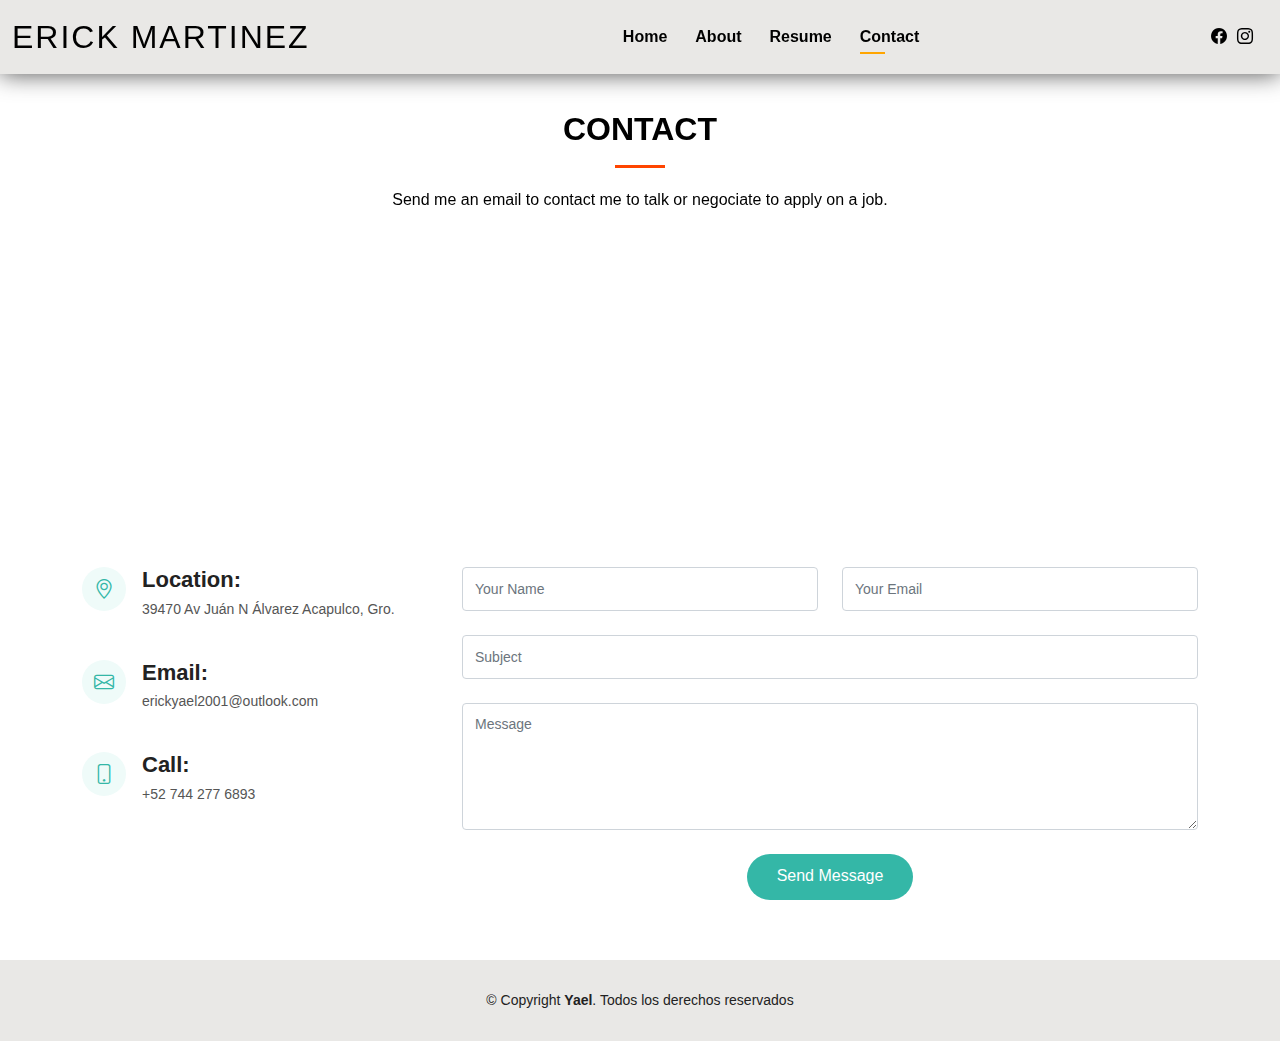
<file: contact.html>
<!DOCTYPE html>
<html lang="en">

<head>
  <meta charset="utf-8">
  <meta content="width=device-width, initial-scale=1.0" name="viewport">

  <title> Erick Martinez CV - Conctact</title>
  <meta content="" name="description">
  <meta content="" name="keywords">

  <!-- Favicons -->
  <link href="assets/img/EM-icon.png" rel="icon">
  <link href="assets/img/apple_touch_img.png" rel="apple-touch-icon">

  <!-- Google Fonts -->
  <link href="https://fonts.googleapis.com/css?family=Open+Sans:300,300i,400,400i,600,600i,700,700i|Raleway:300,300i,400,400i,500,500i,600,600i,700,700i|Poppins:300,300i,400,400i,500,500i,600,600i,700,700i" rel="stylesheet">

  <!-- Vendor CSS Files -->
  <link href="assets/vendor/aos/aos.css" rel="stylesheet">
  <link href="assets/vendor/bootstrap/css/bootstrap.min.css" rel="stylesheet">
  <link href="assets/vendor/bootstrap-icons/bootstrap-icons.css" rel="stylesheet">
  <link href="assets/vendor/boxicons/css/boxicons.min.css" rel="stylesheet">
  <link href="assets/vendor/glightbox/css/glightbox.min.css" rel="stylesheet">
  <link href="assets/vendor/swiper/swiper-bundle.min.css" rel="stylesheet">

  <!-- Template Main CSS File -->
  <link href="assets/css/style.css" rel="stylesheet">

  <!-- Manifest file -->
  <link rel="manifest" href="manifest.json">

</head>

<body>

  <!-- ======= Header ======= -->
  <header id="header" class="fixed-top">
    <div class="container-fluid d-flex justify-content-between align-items-center">

      <h1 class="logo me-auto me-lg-0"><a href="index.html">Erick Martinez</a></h1>

      <nav id="navbar" class="navbar order-last order-lg-0">
        <ul>
          <li><a href="index.html">Home</a></li>
          <li><a href="about.html">About</a></li>
          <li><a href="resume.html">Resume</a></li>
          <li><a class="active" href="contact.html">Contact</a></li>
        </ul>
        <i class="bi bi-list mobile-nav-toggle"></i>
      </nav><!-- .navbar -->

      <div class="header-social-links">
        <a href="https://www.facebook.com/profile.php?id=100007928897068" class="facebook"><i class="bi bi-facebook"></i></a>
        <a href="#" class="instagram"><i class="bi bi-instagram"></i></a>
      </div>

    </div>

  </header><!-- End Header -->

  <main id="main">

    <!-- ======= Contact Section ======= -->
    <section id="contact" class="contact">
      <div class="container" data-aos="fade-up">

        <div class="section-title">
          <h2>Contact</h2>
          <p>Send me an email to contact me to talk or negociate to apply on a job.</p>
        </div>

        <div>
          <iframe style="border:0; width: 100%; height: 270px;" src="https://maps.google.com/maps?q=39470%20Juan%20N%20alvarez&t=&z=13&ie=UTF8&iwloc=&output=embed" frameborder="0" allowfullscreen></iframe>
        </div>
        <div class="row mt-5">

          <div class="col-lg-4">
            <div class="info">
              <div class="address">
                <i class="bi bi-geo-alt"></i>
                <h4>Location:</h4>
                <p>39470 Av Juán N Álvarez Acapulco, Gro.</p>
              </div>

              <div class="email">
                <i class="bi bi-envelope"></i>
                <h4>Email:</h4>
                <p>erickyael2001@outlook.com</p>
              </div>

              <div class="phone">
                <i class="bi bi-phone"></i>
                <h4>Call:</h4>
                <p>+52 744 277 6893</p>
              </div>

            </div>

          </div>

          <div class="col-lg-8 mt-5 mt-lg-0">

            <form action="forms/contact.php" method="post" role="form" class="php-email-form">
              <div class="row">
                <div class="col-md-6 form-group">
                  <input type="text" name="name" class="form-control" id="name" placeholder="Your Name" required>
                </div>
                <div class="col-md-6 form-group mt-3 mt-md-0">
                  <input type="email" class="form-control" name="email" id="email" placeholder="Your Email" required>
                </div>
              </div>
              <div class="form-group mt-3">
                <input type="text" class="form-control" name="subject" id="subject" placeholder="Subject" required>
              </div>
              <div class="form-group mt-3">
                <textarea class="form-control" name="message" rows="5" placeholder="Message" id="message" required></textarea>
              </div>
              <div class="my-3">
                <div class="loading">Loading</div>
                <div class="error-message"></div>
                <div class="sent-message">Your message has been sent. Thank you!</div>
              </div>
              <div class="text-center"><button type="submit">Send Message</button></div>
            </form>

          </div>

        </div>

      </div>
    </section><!-- End Contact Section -->

  </main><!-- End #main -->

  <!-- ======= Footer ======= -->
  <footer id="footer">
    <div class="container">
      <div class="copyright">
        &copy; Copyright <strong><span>Yael</span></strong>. Todos los derechos reservados
      </div>
    </div>
  </footer><!-- End  Footer -->

  <div id="preloader"></div>
  <a href="#" class="back-to-top d-flex align-items-center justify-content-center"><i class="bi bi-arrow-up-short"></i></a>

  <!-- Vendor JS Files -->
  <script src="assets/vendor/purecounter/purecounter_vanilla.js"></script>
  <script src="assets/vendor/aos/aos.js"></script>
  <script src="assets/vendor/bootstrap/js/bootstrap.bundle.min.js"></script>
  <script src="assets/vendor/glightbox/js/glightbox.min.js"></script>
  <script src="assets/vendor/isotope-layout/isotope.pkgd.min.js"></script>
  <script src="assets/vendor/swiper/swiper-bundle.min.js"></script>
  <script src="assets/vendor/waypoints/noframework.waypoints.js"></script>
  <script src="assets/vendor/php-email-form/validate.js"></script>

  <!-- Template Main JS File -->
  <script src="assets/js/main.js"></script>
  

</body>

</html>
</file>
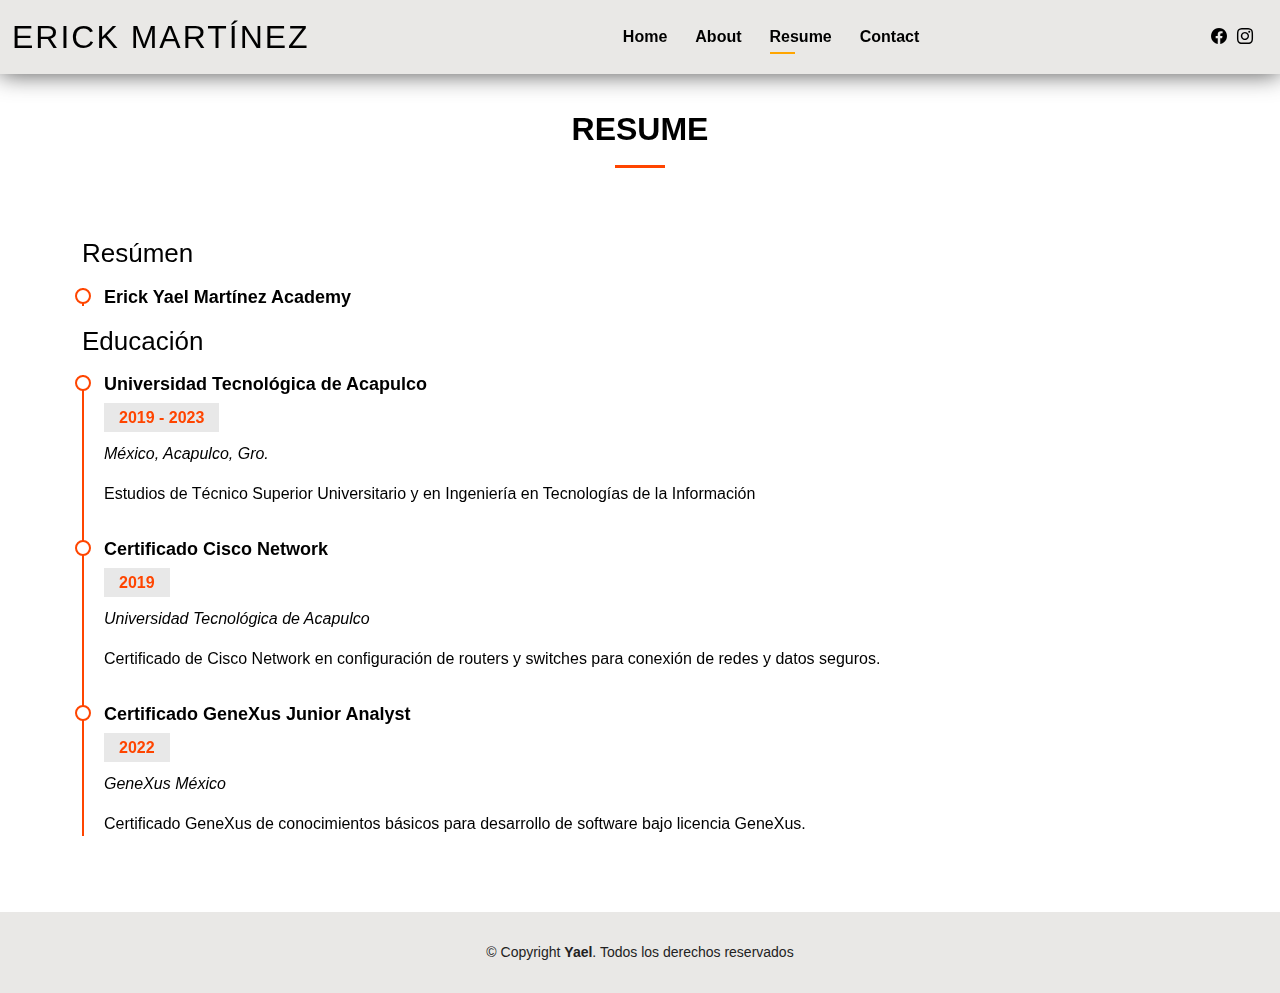
<file: resume.html>
<!DOCTYPE html>
<html lang="en">

<head>
  <meta charset="utf-8">
  <meta content="width=device-width, initial-scale=1.0" name="viewport">

  <title>Erick Martinez CV - Resumen</title>
  <meta content="" name="description">
  <meta content="" name="keywords">

  <!-- Favicons -->
  <link href="assets/img/EM-icon.png" rel="icon">
  <link href="assets/img/apple_touch_img.png" rel="apple-touch-icon">

  <!-- Google Fonts -->
  <link href="https://fonts.googleapis.com/css?family=Open+Sans:300,300i,400,400i,600,600i,700,700i|Raleway:300,300i,400,400i,500,500i,600,600i,700,700i|Poppins:300,300i,400,400i,500,500i,600,600i,700,700i" rel="stylesheet">

  <!-- Vendor CSS Files -->
  <link href="assets/vendor/aos/aos.css" rel="stylesheet">
  <link href="assets/vendor/bootstrap/css/bootstrap.min.css" rel="stylesheet">
  <link href="assets/vendor/bootstrap-icons/bootstrap-icons.css" rel="stylesheet">
  <link href="assets/vendor/boxicons/css/boxicons.min.css" rel="stylesheet">
  <link href="assets/vendor/glightbox/css/glightbox.min.css" rel="stylesheet">
  <link href="assets/vendor/swiper/swiper-bundle.min.css" rel="stylesheet">

  <!-- Template Main CSS File -->
  <link href="assets/css/style.css" rel="stylesheet">

  <!-- Manifest file -->
  <link rel="manifest" href="manifest.json">

</head>

<body>

  <!-- ======= Header ======= -->
  <header id="header" class="fixed-top">
    <div class="container-fluid d-flex justify-content-between align-items-center">

      <h1 class="logo me-auto me-lg-0"><a href="index.html">Erick Martínez</a></h1>

      <nav id="navbar" class="navbar order-last order-lg-0">
        <ul>
          <li><a href="index.html">Home</a></li>
          <li><a href="about.html">About</a></li>
          <li><a class="active" href="resume.html">Resume</a></li>
          <li><a href="contact.html">Contact</a></li>
        </ul>
        <i class="bi bi-list mobile-nav-toggle"></i>
      </nav><!-- .navbar -->

      <div class="header-social-links">
        <a href="https://www.facebook.com/profile.php?id=100007928897068" class="facebook"><i class="bi bi-facebook"></i></a>
        <a href="#" class="instagram"><i class="bi bi-instagram"></i></a>

      </div>

    </div>

  </header><!-- End Header -->

  <main id="main">

    <!-- ======= Resume Section ======= -->
    <section id="resume" class="resume">
      <div class="container" data-aos="fade-up">

        <div class="section-title">
          <h2>Resume</h2>
          <p></p>
        </div>

        <div class="row">
          <div class="col-lg-12">
            <h3 class="resume-title">Resúmen</h3>
            <div class="resume-item pb-0">
              <h4>Erick Yael Martínez Academy</h4>              
            </div>

            <h3 class="resume-title">Educación</h3>
            <div class="resume-item">
              <h4>Universidad Tecnológica de Acapulco</h4>
              <h5>2019 - 2023</h5>
              <p><em>México, Acapulco, Gro.</em></p>
              <p>Estudios de Técnico Superior Universitario y en Ingeniería en Tecnologías de la Información</p>
            </div>
            <div class="resume-item">
              <h4>Certificado Cisco Network</h4>
              <h5>2019</h5>
              <p><em>Universidad Tecnológica de Acapulco</em></p>
              <p>Certificado de Cisco Network en configuración de routers y switches para conexión de redes y datos seguros.</p>
            </div>
            <div class="resume-item">
              <h4>Certificado GeneXus Junior Analyst</h4>
              <h5>2022</h5>
              <p><em>GeneXus México</em></p>
              <p>Certificado GeneXus de conocimientos básicos para desarrollo de software bajo licencia GeneXus.</p>
            </div>
          </div>
        </div>

      </div>
    </section><!-- End Resume Section -->

  </main><!-- End #main -->

  <!-- ======= Footer ======= -->
  <footer id="footer">
    <div class="container">
      <div class="copyright">
        &copy; Copyright <strong><span>Yael</span></strong>. Todos los derechos reservados
      </div>
    </div>
  </footer><!-- End  Footer -->

  <div id="preloader"></div>
  <a href="#" class="back-to-top d-flex align-items-center justify-content-center"><i class="bi bi-arrow-up-short"></i></a>

  <!-- Vendor JS Files -->
  <script src="assets/vendor/purecounter/purecounter_vanilla.js"></script>
  <script src="assets/vendor/aos/aos.js"></script>
  <script src="assets/vendor/bootstrap/js/bootstrap.bundle.min.js"></script>
  <script src="assets/vendor/glightbox/js/glightbox.min.js"></script>
  <script src="assets/vendor/isotope-layout/isotope.pkgd.min.js"></script>
  <script src="assets/vendor/swiper/swiper-bundle.min.js"></script>
  <script src="assets/vendor/waypoints/noframework.waypoints.js"></script>
  <script src="assets/vendor/php-email-form/validate.js"></script>

  <!-- Template Main JS File -->
  <script src="assets/js/main.js"></script>

</body>

</html>
</file>
<file: assets/css/style.css>
/**
* Template Name: Kelly - v4.9.1
* Template URL: https://bootstrapmade.com/kelly-free-bootstrap-cv-resume-html-template/
* Author: BootstrapMade.com
* License: https://bootstrapmade.com/license/
*/

/*--------------------------------------------------------------
# General
--------------------------------------------------------------*/
body {
  font-family: "Open Sans", sans-serif;
  color: #000000;
}

a {
  color: #000000;
  text-decoration: none;
}

a:hover {
  color: #6d6d6d;
  text-decoration: none;
}

h1,
h2,
h3,
h4,
h5,
h6 {
  font-family: "Raleway", sans-serif;
}

#main {
  margin-top: 50px;
}

@media (max-width: 992px) {
  #main {
    margin-top: 30px;
  }
}

/*--------------------------------------------------------------
# Preloader
--------------------------------------------------------------*/
#preloader {
  position: fixed;
  top: 0;
  left: 0;
  right: 0;
  bottom: 0;
  z-index: 9999;
  overflow: hidden;
  background: #fff;
}

#preloader:before {
  content: "";
  position: fixed;
  top: calc(50% - 30px);
  left: calc(50% - 30px);
  border: 6px solid orange;
  border-top-color: #dcf5f2;
  border-radius: 50%;
  width: 60px;
  height: 60px;
  -webkit-animation: animate-preloader 1s linear infinite;
  animation: animate-preloader 1s linear infinite;
}

@-webkit-keyframes animate-preloader {
  0% {
    transform: rotate(0deg);
  }

  100% {
    transform: rotate(360deg);
  }
}

@keyframes animate-preloader {
  0% {
    transform: rotate(0deg);
  }

  100% {
    transform: rotate(360deg);
  }
}

/*--------------------------------------------------------------
# Back to top button
--------------------------------------------------------------*/
.back-to-top {
  position: fixed;
  visibility: hidden;
  opacity: 0;
  right: 15px;
  bottom: 15px;
  z-index: 996;
  background: orange;
  width: 40px;
  height: 40px;
  border-radius: 50px;
  transition: all 0.4s;
}

.back-to-top i {
  font-size: 24px;
  color: #fff;
  line-height: 0;
}

.back-to-top:hover {
  background: orangered;
  color: rgb(0, 0, 0);
}

.back-to-top.active {
  visibility: visible;
  opacity: 1;
}

/*--------------------------------------------------------------
# Header
--------------------------------------------------------------*/
#header {
  background: #e9e8e6;
  box-shadow: 0px 0px 25px 0 rgba(0, 0, 0, 0.699);
  z-index: 997;
  padding: 15px 0;
}

#header .logo {
  font-size: 32px;
  margin: 0;
  padding: 0;
  line-height: 1;
  font-weight: 400;
  letter-spacing: 2px;
  text-transform: uppercase;
}

#header .logo a {
  color: #000000;
}

#header .logo img {
  max-height: 40px;
}

@media (max-width: 992px) {
  #header .logo {
    font-size: 28px;
  }
}

/*--------------------------------------------------------------
# Header Social Links
--------------------------------------------------------------*/
.header-social-links {
  padding-right: 15px;
}

.header-social-links a {
  color: #000000;
  padding-left: 6px;
  display: inline-block;
  line-height: 0px;
  transition: 0.3s;
  font-size: 16px;
}

.header-social-links a:hover {
  color: orange;
}

/*--------------------------------------------------------------
# Navigation Menu
--------------------------------------------------------------*/
/**
* Desktop Navigation 
*/
.navbar {
  padding: 0;
}

.navbar ul {
  margin: 0;
  padding: 0;
  display: flex;
  list-style: none;
  align-items: center;
}

.navbar li {
  position: relative;
  padding: 10px 0 10px 28px;
}

.navbar a,
.navbar a:focus {
  display: flex;
  align-items: center;
  justify-content: space-between;
  font-family: "Raleway", sans-serif;
  font-size: 16px;
  font-weight: 600;
  color: #000000;
  white-space: nowrap;
  transition: 0.3s;
  position: relative;
}

.navbar a i,
.navbar a:focus i {
  font-size: 12px;
  line-height: 0;
  margin-left: 5px;
}

.navbar>ul>li>a:before {
  content: "";
  position: absolute;
  width: 0;
  height: 2px;
  bottom: -5px;
  left: 0;
  background-color: orange;
  visibility: hidden;
  width: 0px;
  transition: all 0.3s ease-in-out 0s;
}

.navbar a:hover:before,
.navbar li:hover>a:before,
.navbar .active:before {
  visibility: visible;
  width: 25px;
}

.navbar a:hover,
.navbar .active,
.navbar .active:focus,
.navbar li:hover>a {
  color: #000000;
}

.navbar .dropdown ul {
  display: block;
  position: absolute;
  left: 14px;
  top: calc(100% + 30px);
  margin: 0;
  padding: 10px 0;
  z-index: 99;
  opacity: 0;
  visibility: hidden;
  background: #fff;
  box-shadow: 0px 0px 30px rgba(127, 137, 161, 0.25);
  transition: 0.3s;
  border-radius: 4px;
}

.navbar .dropdown ul li {
  min-width: 200px;
  padding: 0;
}

.navbar .dropdown ul a {
  padding: 10px 20px;
  font-size: 15px;
  text-transform: none;
  font-weight: 600;
}

.navbar .dropdown ul a i {
  font-size: 12px;
}

.navbar .dropdown ul a:hover,
.navbar .dropdown ul .active:hover,
.navbar .dropdown ul li:hover>a {
  color: #000000;
}

.navbar .dropdown:hover>ul {
  opacity: 1;
  top: 100%;
  visibility: visible;
}

.navbar .dropdown .dropdown ul {
  top: 0;
  left: calc(100% - 30px);
  visibility: hidden;
}

.navbar .dropdown .dropdown:hover>ul {
  opacity: 1;
  top: 0;
  left: 100%;
  visibility: visible;
}

@media (max-width: 1366px) {
  .navbar .dropdown .dropdown ul {
    left: -90%;
  }

  .navbar .dropdown .dropdown:hover>ul {
    left: -100%;
  }
}

/**
* Mobile Navigation 
*/
.mobile-nav-toggle {
  color: #000000;
  font-size: 28px;
  cursor: pointer;
  display: none;
  line-height: 0;
  transition: 0.5s;
}

.mobile-nav-toggle.bi-x {
  color: #fff;
}

@media (max-width: 991px) {
  .mobile-nav-toggle {
    display: block;
  }

  .navbar ul {
    display: none;
  }
}

.navbar-mobile {
  position: fixed;
  overflow: hidden;
  top: 0;
  right: 0;
  left: 0;
  bottom: 0;
  background: rgba(9, 9, 9, 0.9);
  transition: 0.3s;
  z-index: 999;
}

.navbar-mobile .mobile-nav-toggle {
  position: absolute;
  top: 15px;
  right: 15px;
}

.navbar-mobile ul {
  display: block;
  position: absolute;
  top: 55px;
  right: 15px;
  bottom: 15px;
  left: 15px;
  padding: 10px 0;
  border-radius: 10px;
  background-color: #fff;
  overflow-y: auto;
  transition: 0.3s;
}

.navbar-mobile a,
.navbar-mobile a:focus {
  font-size: 15px;
  padding-right: 15px;
  color: #222222;
}

.navbar-mobile a:hover,
.navbar-mobile .active,
.navbar-mobile li:hover>a {
  color: #000000;
}

.navbar-mobile .getstarted,
.navbar-mobile .getstarted:focus {
  margin: 15px;
}

.navbar-mobile .dropdown ul {
  position: static;
  display: none;
  margin: 10px 20px;
  padding: 10px 0;
  z-index: 99;
  opacity: 1;
  visibility: visible;
  background: #fff;
  box-shadow: 0px 0px 30px rgba(127, 137, 161, 0.25);
}

.navbar-mobile .dropdown ul li {
  min-width: 200px;
}

.navbar-mobile .dropdown ul a {
  padding: 10px 20px;
}

.navbar-mobile .dropdown ul a i {
  font-size: 12px;
}

.navbar-mobile .dropdown ul a:hover,
.navbar-mobile .dropdown ul .active:hover,
.navbar-mobile .dropdown ul li:hover>a {
  color: #000000;
}

.navbar-mobile .dropdown>.dropdown-active {
  display: block;
}

/*--------------------------------------------------------------
# Hero Section
--------------------------------------------------------------*/
#hero {
  width: 100%;
  height: 100vh;
  background: url("../img/Acapulco_bg.jpg") top right;
  background-size: cover;
}

#hero .container {
  padding-top: 70px;
  position: relative;
}

@media (max-width: 992px) {
  #hero .container {
    padding-top: 58px;
  }
}

#hero h1 {
  margin: 0;
  font-size: 48px;
  font-weight: 700;
  line-height: 56px;
  color: #000000;
}

#hero h2 {
  color: #000000;
  margin: 10px 0 0 0;
  font-size: 22px;
}

#hero .btn-about {
  font-family: "Raleway", sans-serif;
  text-transform: uppercase;
  font-weight: 600;
  font-size: 12px;
  letter-spacing: 1px;
  display: inline-block;
  padding: 12px 40px;
  border-radius: 50px;
  transition: 0.5s;
  margin-top: 30px;
  color: #fff;
  background: orange;
}

#hero .btn-about:hover {
  background: orangered;
}

@media (min-width: 1024px) {
  #hero {
    background-attachment: fixed;
  }
}

@media (max-width: 992px) {
  #hero:before {
    content: "";
    background: rgba(255, 255, 255, 0.8);
    position: absolute;
    bottom: 0;
    top: 0;
    left: 0;
    right: 0;
  }

  #hero h1 {
    font-size: 28px;
    line-height: 36px;
  }

  #hero h2 {
    font-size: 18px;
    line-height: 24px;
  }
}

/*--------------------------------------------------------------
# Sections General
--------------------------------------------------------------*/
section {
  padding: 60px 0;
}

.section-bg {
  background-color: #e7f8f6;
}

.section-title {
  text-align: center;
  padding-bottom: 30px;
}

.section-title h2 {
  font-size: 32px;
  font-weight: bold;
  text-transform: uppercase;
  margin-bottom: 20px;
  padding-bottom: 20px;
  position: relative;
}

.section-title h2::after {
  content: "";
  position: absolute;
  display: block;
  width: 50px;
  height: 3px;
  background: orangered;
  bottom: 0;
  left: calc(50% - 25px);
}

.section-title p {
  margin-bottom: 0;
}

/*--------------------------------------------------------------
# Cta
--------------------------------------------------------------*/
.cta {
  background: linear-gradient(rgba(0, 0, 0, 0.6), rgba(0, 0, 0, 0.6)), url("../img/bg-1.jpg") fixed center center;
  background-size: cover;
  padding: 80px 0;
}

.cta h3 {
  color: #fff;
  font-size: 28px;
  font-weight: 700;
}

.cta p {
  color: #fff;
}

.cta .cta-btn {
  font-family: "Raleway", sans-serif;
  text-transform: uppercase;
  font-weight: 500;
  font-size: 16px;
  letter-spacing: 1px;
  display: inline-block;
  padding: 8px 20px;
  border-radius: 2px;
  transition: 0.5s;
  margin: 10px;
  border: 2px solid #fff;
  color: #fff;
}

.cta .cta-btn:hover {
  background: #000000;
  border: 2px solid #000000;
}

@media (max-width: 1024px) {
  .cta {
    background-attachment: scroll;
  }
}

@media (min-width: 769px) {
  .cta .cta-btn-container {
    display: flex;
    align-items: center;
    justify-content: flex-end;
  }
}

/*--------------------------------------------------------------
# About
--------------------------------------------------------------*/
.about .content h3 {
  font-weight: 700;
  font-size: 26px;
  color: #000000;
}

.about .content ul {
  list-style: none;
  padding: 0;
}

.about .content ul li {
  padding-bottom: 10px;
}

.about .content ul i {
  font-size: 20px;
  padding-right: 2px;
  color: #000000;
}

.about .content p:last-child {
  margin-bottom: 0;
}

/*--------------------------------------------------------------
# Skills
--------------------------------------------------------------*/
.skills .progress {
  height: 60px;
  display: block;
  background: none;
  border-radius: 0;
}

.skills .progress .skill {
  padding: 10px 0;
  margin: 0 0 6px 0;
  text-transform: uppercase;
  display: block;
  font-weight: 600;
  font-family: "Poppins", sans-serif;
  color: #000000;
}

.skills .progress .skill .val {
  float: right;
  font-style: normal;
}

.skills .progress-bar-wrap {
  background: #f3f3f3;
}

.skills .progress-bar {
  width: 1px;
  height: 10px;
  transition: 0.9s;
  background-color: orange;
}

/*--------------------------------------------------------------
# Resume
--------------------------------------------------------------*/
.resume .resume-title {
  font-size: 26px;
  font-weight: 400;
  margin-top: 20px;
  margin-bottom: 20px;
  color: #000000;
}

.resume .resume-item {
  padding: 0 0 20px 20px;
  margin-top: -2px;
  border-left: 2px solid orangered;
  position: relative;
}

.resume .resume-item h4 {
  line-height: 18px;
  font-size: 18px;
  font-weight: 600;
  font-family: "Poppins", sans-serif;
  color: #000000;
  margin-bottom: 10px;
}

.resume .resume-item h5 {
  font-size: 16px;
  background: rgba(90, 90, 90, 0.137);
  padding: 5px 15px;
  display: inline-block;
  font-weight: 600;
  margin-bottom: 10px;
  color: orangered;
}

.resume .resume-item ul {
  padding-left: 20px;
}

.resume .resume-item ul li {
  padding-bottom: 10px;
}

.resume .resume-item:last-child {
  padding-bottom: 0;
}

.resume .resume-item::before {
  content: "";
  position: absolute;
  width: 16px;
  height: 16px;
  border-radius: 50px;
  left: -9px;
  top: 0;
  background: #fff;
  border: 2px solid orangered;
}


/*--------------------------------------------------------------
# Portfolio
--------------------------------------------------------------*/
.portfolio .portfolio-item {
  margin-bottom: 30px;
}

.portfolio #portfolio-flters {
  padding: 0;
  margin: 0 auto 20px auto;
  list-style: none;
  text-align: center;
}

.portfolio #portfolio-flters li {
  cursor: pointer;
  display: inline-block;
  padding: 8px 16px 10px 16px;
  font-size: 13px;
  font-weight: 500;
  line-height: 1;
  text-transform: uppercase;
  color: #444444;
  margin-bottom: 5px;
  transition: all 0.3s ease-in-out;
  border-radius: 50px;
}

.portfolio #portfolio-flters li:hover,
.portfolio #portfolio-flters li.filter-active {
  color: #fff;
  background: #34b7a7;
}

.portfolio #portfolio-flters li:last-child {
  margin-right: 0;
}

.portfolio .portfolio-wrap {
  transition: 0.3s;
  position: relative;
  overflow: hidden;
  z-index: 1;
  background: rgba(34, 34, 34, 0.6);
}

.portfolio .portfolio-wrap::before {
  content: "";
  background: rgba(34, 34, 34, 0.6);
  position: absolute;
  left: 0;
  right: 0;
  top: 0;
  bottom: 0;
  transition: all ease-in-out 0.3s;
  z-index: 2;
  opacity: 0;
}

.portfolio .portfolio-wrap img {
  transition: all ease-in-out 0.3s;
}

.portfolio .portfolio-wrap .portfolio-info {
  opacity: 0;
  position: absolute;
  top: 0;
  left: 0;
  right: 0;
  bottom: 0;
  z-index: 3;
  transition: all ease-in-out 0.3s;
  display: flex;
  flex-direction: column;
  justify-content: flex-end;
  align-items: flex-start;
  padding: 20px;
}

.portfolio .portfolio-wrap .portfolio-info h4 {
  font-size: 20px;
  color: #fff;
  font-weight: 600;
}

.portfolio .portfolio-wrap .portfolio-info p {
  color: rgba(255, 255, 255, 0.7);
  font-size: 14px;
  text-transform: uppercase;
  padding: 0;
  margin: 0;
  font-style: italic;
}

.portfolio .portfolio-wrap .portfolio-links {
  text-align: center;
  z-index: 4;
}

.portfolio .portfolio-wrap .portfolio-links a {
  color: #fff;
  margin: 0 5px 0 0;
  font-size: 28px;
  display: inline-block;
  transition: 0.3s;
}

.portfolio .portfolio-wrap .portfolio-links a:hover {
  color: #78d9cd;
}

.portfolio .portfolio-wrap:hover::before {
  opacity: 1;
}

.portfolio .portfolio-wrap:hover img {
  transform: scale(1.2);
}

.portfolio .portfolio-wrap:hover .portfolio-info {
  opacity: 1;
}

/*--------------------------------------------------------------
# Portfolio Details
--------------------------------------------------------------*/
.portfolio-details {
  padding-top: 0;
}

.portfolio-details .portfolio-details-slider img {
  width: 100%;
}

.portfolio-details .portfolio-details-slider .swiper-pagination {
  margin-top: 20px;
  position: relative;
}

.portfolio-details .portfolio-details-slider .swiper-pagination .swiper-pagination-bullet {
  width: 12px;
  height: 12px;
  background-color: #fff;
  opacity: 1;
  border: 1px solid #34b7a7;
}

.portfolio-details .portfolio-details-slider .swiper-pagination .swiper-pagination-bullet-active {
  background-color: #34b7a7;
}

.portfolio-details .portfolio-info {
  padding: 30px;
  box-shadow: 0px 0 30px rgba(34, 34, 34, 0.08);
}

.portfolio-details .portfolio-info h3 {
  font-size: 22px;
  font-weight: 700;
  margin-bottom: 20px;
  padding-bottom: 20px;
  border-bottom: 1px solid #eee;
}

.portfolio-details .portfolio-info ul {
  list-style: none;
  padding: 0;
  font-size: 15px;
}

.portfolio-details .portfolio-info ul li+li {
  margin-top: 10px;
}

.portfolio-details .portfolio-description {
  padding-top: 30px;
}

.portfolio-details .portfolio-description h2 {
  font-size: 26px;
  font-weight: 700;
  margin-bottom: 20px;
}

.portfolio-details .portfolio-description p {
  padding: 0;
}

/*--------------------------------------------------------------
# Contact
--------------------------------------------------------------*/
.contact .info {
  width: 100%;
  background: #fff;
}

.contact .info i {
  font-size: 20px;
  color: #34b7a7;
  float: left;
  width: 44px;
  height: 44px;
  background: #effbf9;
  display: flex;
  justify-content: center;
  align-items: center;
  border-radius: 50px;
  transition: all 0.3s ease-in-out;
}

.contact .info h4 {
  padding: 0 0 0 60px;
  font-size: 22px;
  font-weight: 600;
  margin-bottom: 5px;
  color: #222222;
}

.contact .info p {
  padding: 0 0 0 60px;
  margin-bottom: 0;
  font-size: 14px;
  color: #555555;
}

.contact .info .email,
.contact .info .phone {
  margin-top: 40px;
}

.contact .info .email:hover i,
.contact .info .address:hover i,
.contact .info .phone:hover i {
  background: #34b7a7;
  color: #fff;
}

.contact .php-email-form {
  width: 100%;
  background: #fff;
}

.contact .php-email-form .form-group {
  padding-bottom: 8px;
}

.contact .php-email-form .error-message {
  display: none;
  color: #fff;
  background: #ed3c0d;
  text-align: center;
  padding: 15px;
  font-weight: 600;
}

.contact .php-email-form .sent-message {
  display: none;
  color: #fff;
  background: #18d26e;
  text-align: center;
  padding: 15px;
  font-weight: 600;
}

.contact .php-email-form .loading {
  display: none;
  background: #fff;
  text-align: center;
  padding: 15px;
}

.contact .php-email-form .loading:before {
  content: "";
  display: inline-block;
  border-radius: 50%;
  width: 24px;
  height: 24px;
  margin: 0 10px -6px 0;
  border: 3px solid #18d26e;
  border-top-color: #eee;
  -webkit-animation: animate-loading 1s linear infinite;
  animation: animate-loading 1s linear infinite;
}

.contact .php-email-form input,
.contact .php-email-form textarea {
  border-radius: 4px;
  box-shadow: none;
  font-size: 14px;
}

.contact .php-email-form input:focus,
.contact .php-email-form textarea:focus {
  border-color: #34b7a7;
}

.contact .php-email-form input {
  height: 44px;
}

.contact .php-email-form textarea {
  padding: 10px 12px;
}

.contact .php-email-form button[type=submit] {
  background: #34b7a7;
  border: 0;
  padding: 10px 30px 12px 30px;
  color: #fff;
  transition: 0.4s;
  border-radius: 50px;
}

.contact .php-email-form button[type=submit]:hover {
  background: #3dc8b7;
}

@-webkit-keyframes animate-loading {
  0% {
    transform: rotate(0deg);
  }

  100% {
    transform: rotate(360deg);
  }
}

@keyframes animate-loading {
  0% {
    transform: rotate(0deg);
  }

  100% {
    transform: rotate(360deg);
  }
}

/*--------------------------------------------------------------
# Footer
--------------------------------------------------------------*/
#footer {
  background: #e9e8e6;
  padding: 30px 0;
  color: #222222;
  font-size: 14px;
  text-align: center;
}

#footer .credits {
  padding-top: 5px;
  font-size: 13px;
}

#footer .credits a {
  color: #34b7a7;
}
</file>
